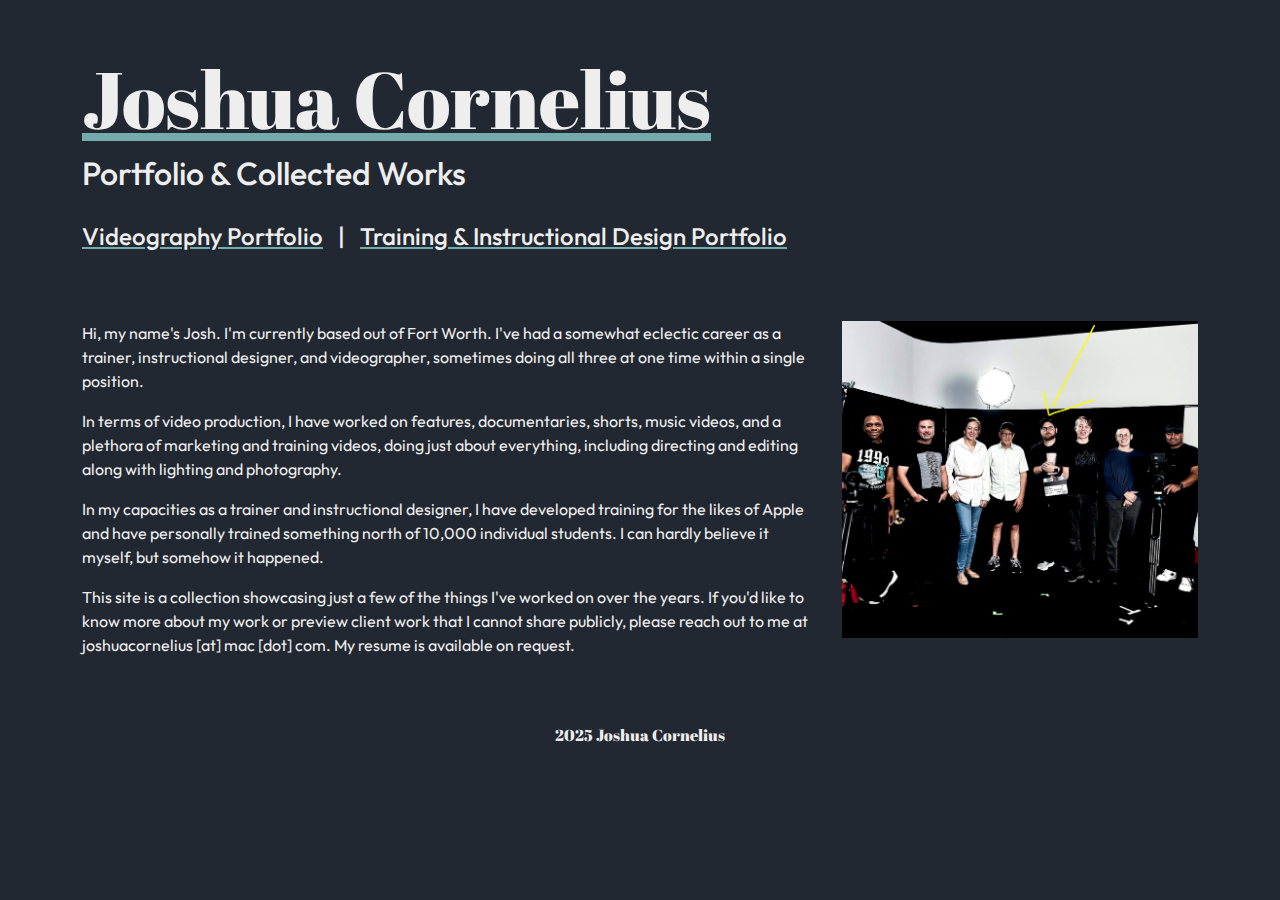
<file: index.html>
<!DOCTYPE html>
<html>
<head>
   <meta name="viewport" content="width=device-width, initial-scale=1.0" />
   <title>Joshua Cornelius - Home</title>
   <meta name="description" content="The portfolio and collected works of Joshua Cornelius"/>
      <meta name="author" content="Joshua Cornelius" />
      <meta name="keywords" content="videography, instructional design, training" />
   <style type="text/css">.body { width: auto; }</style>
   <link rel="shortcut icon" href="favicon.ico" type="image/vnd.microsoft.icon" />
   <link rel="preconnect" href="https://fonts.googleapis.com">
<link rel="preconnect" href="https://fonts.gstatic.com" crossorigin>
<link href="https://fonts.googleapis.com/css2?family=Abril+Fatface&family=Outfit:wght@100..900&display=swap" rel="stylesheet">
   <link href="https://cdn.jsdelivr.net/npm/bootstrap@5.3.3/dist/css/bootstrap.min.css" rel="stylesheet" integrity="sha384-QWTKZyjpPEjISv5WaRU9OFeRpok6YctnYmDr5pNlyT2bRjXh0JMhjY6hW+ALEwIH" crossorigin="anonymous">
   <link rel="stylesheet" href="style.css" type="text/css" />
</head>
<body>
   <div class="container">
      <div class="row">
         <div class="col">
            <h1><u>Joshua Cornelius</u></h1>
            <h2>Portfolio & Collected Works</h2>
            <h4><a href="video.html">Videography Portfolio</a>&nbsp;&nbsp;&nbsp;|&nbsp;&nbsp;&nbsp;<a href="training_and_id.html">Training & Instructional Design Portfolio</a></h4>
         </div>
      </div>
      <div class="row">
         <div class="col">
            <p>Hi, my name's Josh. I'm currently based out of Fort Worth. I've had a somewhat eclectic career as a trainer, instructional designer, and videographer, sometimes doing all three at one time within a single position.</p>
            <p>In terms of video production, I have worked on features, documentaries, shorts, music videos, and a plethora of marketing and training videos, doing just about everything, including directing and editing along with lighting and photography.</p>
            <p>In my capacities as a trainer and instructional designer, I have developed training for the likes of Apple and have personally trained something north of 10,000 individual students. I can hardly believe it myself, but somehow it happened.</p>

            <p>This site is a collection showcasing just a few of the things I've worked on over the years. If you'd like to know more about my work or preview client work that I cannot share publicly, please reach out to me at joshuacornelius [at] mac [dot] com. My resume is available on request.</p>
         </div>
         <div class="col-md-4">
            <img style="width:100%;" src="crew.png" alt="Me and the crew"/>
         </div>
      </div>
      
   <div class="row">
     <div class="col" style="text-align:center;margin-top:50px;">
       <p style="font-family:Abril Fatface">2025 Joshua Cornelius</p>
     </div>
   </div>
</div>
   <script src="https://cdn.jsdelivr.net/npm/bootstrap@5.3.3/dist/js/bootstrap.bundle.min.js" integrity="sha384-YvpcrYf0tY3lHB60NNkmXc5s9fDVZLESaAA55NDzOxhy9GkcIdslK1eN7N6jIeHz" crossorigin="anonymous"></script>
</body>
</html>
</file>
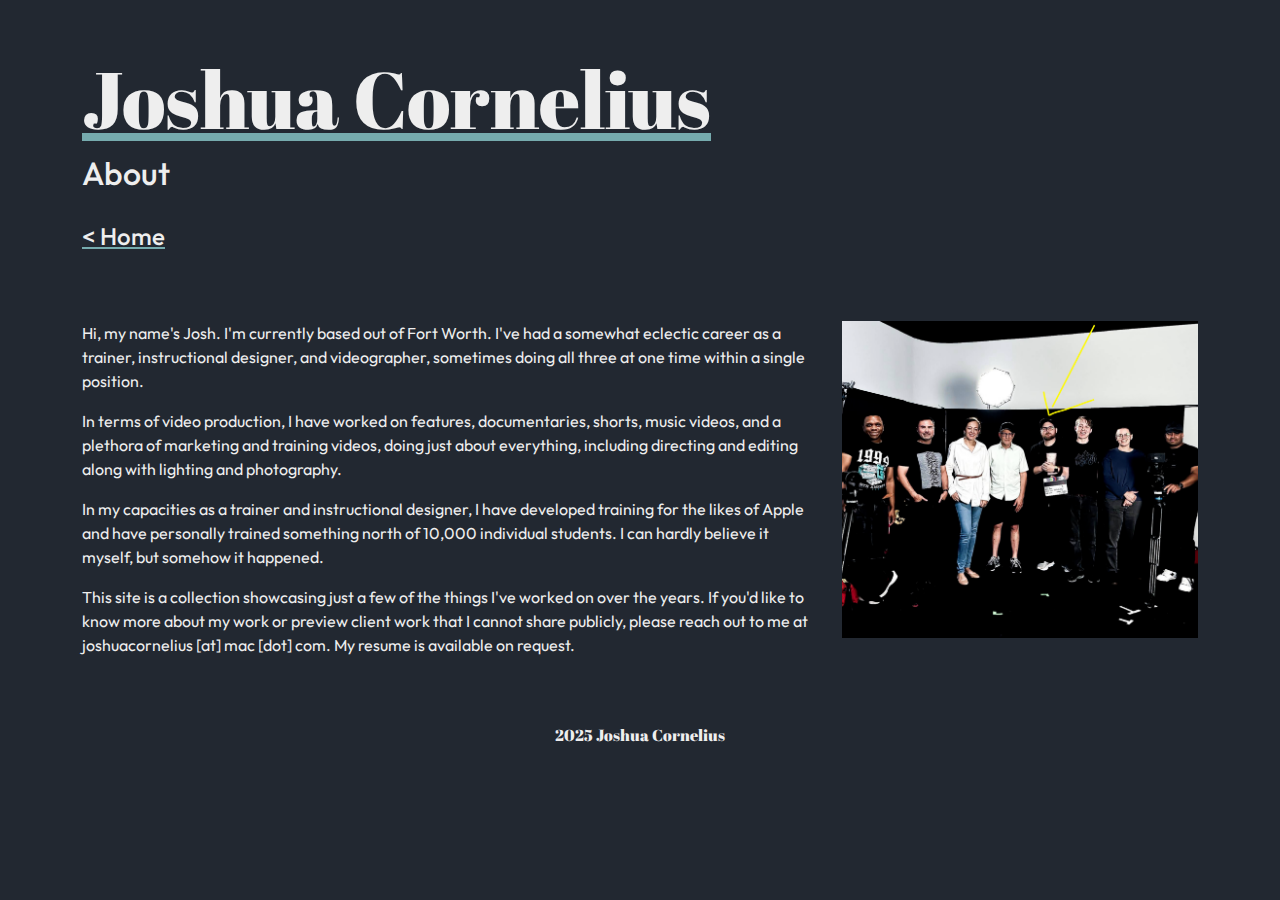
<file: about.html>
<!DOCTYPE html>
<html>
<head>
   <meta name="viewport" content="width=device-width, initial-scale=1.0" />
   <title>Joshua Cornelius - About</title>
   <meta name="description" content="description"/>
   <meta name="author" content="author" />
   <meta name="keywords" content="keywords" />
   <style type="text/css">.body { width: auto; }</style>
   <link rel="shortcut icon" href="favicon.ico" type="image/vnd.microsoft.icon" />
   <link rel="preconnect" href="https://fonts.googleapis.com">
<link rel="preconnect" href="https://fonts.gstatic.com" crossorigin>
<link href="https://fonts.googleapis.com/css2?family=Abril+Fatface&family=Outfit:wght@100..900&display=swap" rel="stylesheet">
   <link href="https://cdn.jsdelivr.net/npm/bootstrap@5.3.3/dist/css/bootstrap.min.css" rel="stylesheet" integrity="sha384-QWTKZyjpPEjISv5WaRU9OFeRpok6YctnYmDr5pNlyT2bRjXh0JMhjY6hW+ALEwIH" crossorigin="anonymous">
   <link rel="stylesheet" href="style.css" type="text/css" />
</head>
<body>
   <div class="container">
      <div class="row">
         <div class="col">
            <h1><u>Joshua Cornelius</u></h1>
            <h2>About</h2>
            <h4><a href="index.html">< Home</a></h4>
         </div>
      </div>
      <div class="row">
         <div class="col">
            <p>Hi, my name's Josh. I'm currently based out of Fort Worth. I've had a somewhat eclectic career as a trainer, instructional designer, and videographer, sometimes doing all three at one time within a single position.</p>
            <p>In terms of video production, I have worked on features, documentaries, shorts, music videos, and a plethora of marketing and training videos, doing just about everything, including directing and editing along with lighting and photography.</p>
            <p>In my capacities as a trainer and instructional designer, I have developed training for the likes of Apple and have personally trained something north of 10,000 individual students. I can hardly believe it myself, but somehow it happened.</p>

            <p>This site is a collection showcasing just a few of the things I've worked on over the years. If you'd like to know more about my work or preview client work that I cannot share publicly, please reach out to me at joshuacornelius [at] mac [dot] com. My resume is available on request.</p>
         </div>
         <div class="col-md-4">
            <img style="width:100%;" src="crew.png" alt="Me and the crew"/>
         </div>
      </div>
      
   <div class="row">
     <div class="col" style="text-align:center;margin-top:50px;">
       <p style="font-family:Abril Fatface">2025 Joshua Cornelius</p>
     </div>
   </div>
</div>
   <script src="https://cdn.jsdelivr.net/npm/bootstrap@5.3.3/dist/js/bootstrap.bundle.min.js" integrity="sha384-YvpcrYf0tY3lHB60NNkmXc5s9fDVZLESaAA55NDzOxhy9GkcIdslK1eN7N6jIeHz" crossorigin="anonymous"></script>
</body>
</html>
</file>
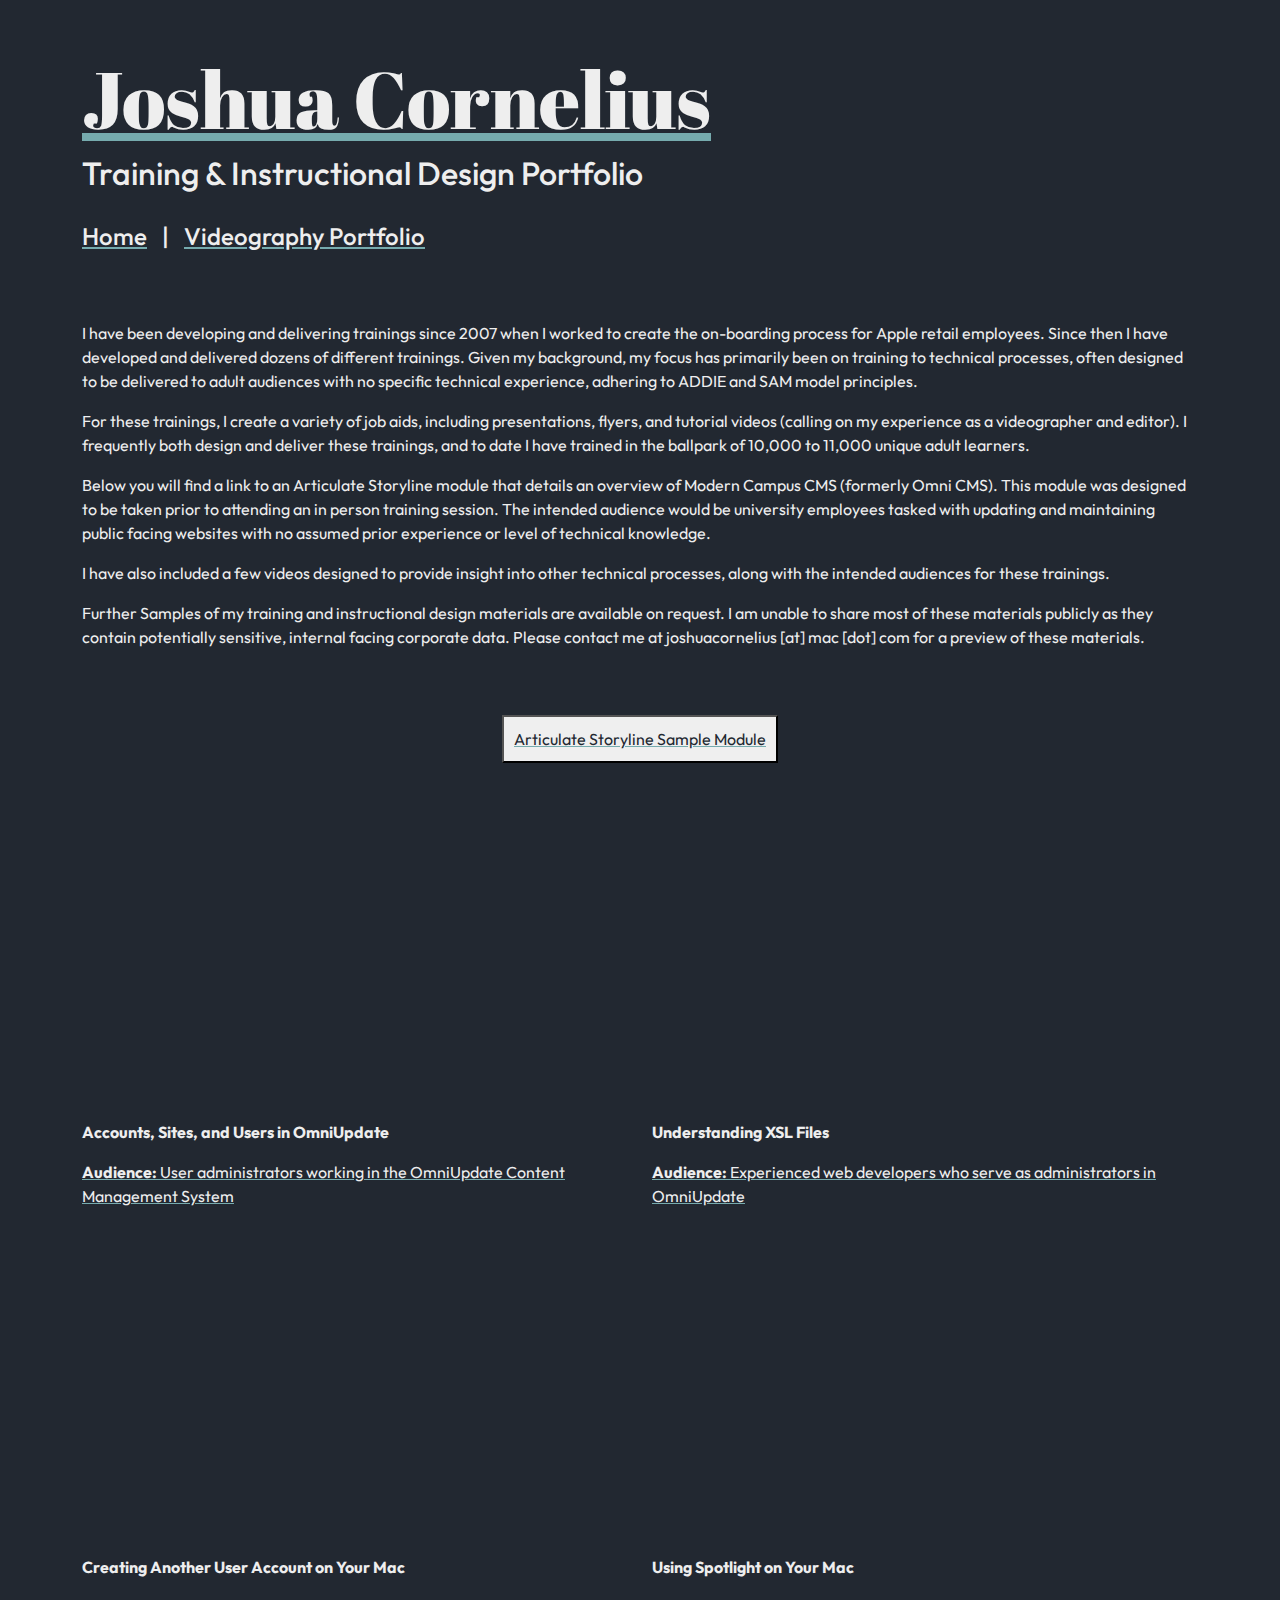
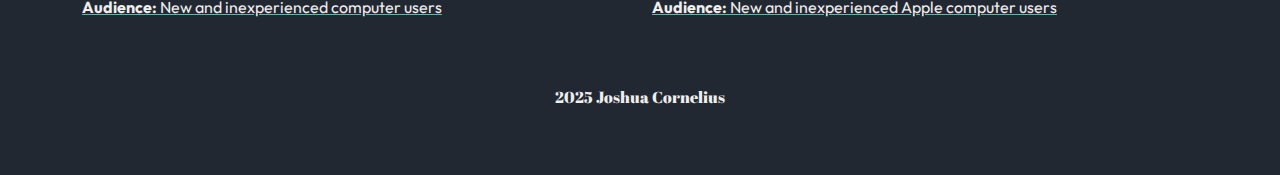
<file: training_and_id.html>
<!DOCTYPE html>
<html>
<head>
   <meta name="viewport" content="width=device-width, initial-scale=1.0" />
   <title>Joshua Cornelius - Training & Instructional Design Samples</title>
   <meta name="description" content="The portfolio and collected works of Joshua Cornelius"/>
      <meta name="author" content="Joshua Cornelius" />
      <meta name="keywords" content="videography, instructional design, training" />
   <style type="text/css">.body { width: auto; }</style>
   <link rel="shortcut icon" href="favicon.ico" type="image/vnd.microsoft.icon" />
   <link rel="preconnect" href="https://fonts.googleapis.com">
<link rel="preconnect" href="https://fonts.gstatic.com" crossorigin>
<link href="https://fonts.googleapis.com/css2?family=Abril+Fatface&family=Outfit:wght@100..900&display=swap" rel="stylesheet">
   <link href="https://cdn.jsdelivr.net/npm/bootstrap@5.3.3/dist/css/bootstrap.min.css" rel="stylesheet" integrity="sha384-QWTKZyjpPEjISv5WaRU9OFeRpok6YctnYmDr5pNlyT2bRjXh0JMhjY6hW+ALEwIH" crossorigin="anonymous">
   <link rel="stylesheet" href="style.css" type="text/css" />
</head>
<body>
   <div class="container">
      <div class="row">
         <div class="col">
            <h1><u>Joshua Cornelius</u></h1>
            <h2>Training & Instructional Design Portfolio</h2>
            <h4><a href="index.html">Home</a>&nbsp;&nbsp;&nbsp;|&nbsp;&nbsp;&nbsp;<a href="video.html">Videography Portfolio</a></h4>
         </div>
      </div>
      <div class="row">
         <div class="col">
            <p>I have been developing and delivering trainings since 2007 when I worked to create the on-boarding process for Apple retail employees. Since then I have developed and delivered dozens of different trainings. Given my background, my focus has primarily been on training to technical processes, often designed to be delivered to adult audiences with no specific technical experience, adhering to ADDIE and SAM model principles.</p>

               <p>For these trainings, I create a variety of job aids, including presentations, flyers, and tutorial videos (calling on my experience as a videographer and editor). I frequently both design and deliver these trainings, and to date I have trained in the ballpark of 10,000 to 11,000 unique adult learners.<p>
                  <p>Below you will find a link to an Articulate Storyline module that details an overview of Modern Campus CMS (formerly Omni CMS). This module was designed to be taken prior to attending an in person training session. The intended audience would be university employees tasked with updating and maintaining public facing websites with no assumed prior experience or level of technical knowledge.</p>
                  <p>I have also included a few videos designed to provide insight into other technical processes, along with the intended audiences for these trainings.</p>
            <p>Further Samples of my training and instructional design materials are available on request. I am unable to share most of these materials publicly as they contain potentially sensitive, internal facing corporate data. Please contact me at joshuacornelius [at] mac [dot] com for a preview of these materials.</p>
         </div>
      </div>
      <div class="row">
         <div class="col">
            <center><button style="margin:50px 0px;padding:10px;"><a href="/id_sample/story.html">Articulate Storyline Sample Module</a></button></center>
         </div>
      </div>
      <div class="row">
         <div class="col-md-6">
            <div class="ratio ratio-16x9">                 
                 <iframe width="560" height="315" src="https://www.youtube.com/embed/ibnwWOGEd5c?si=AHk9XrkhLm7EjIz5" title="YouTube video player" frameborder="0" allow="accelerometer; autoplay; clipboard-write; encrypted-media; gyroscope; picture-in-picture; web-share" referrerpolicy="strict-origin-when-cross-origin" allowfullscreen></iframe>
              </div>
                  <p><b>Accounts, Sites, and Users in OmniUpdate</b></p>
                  <p style="margin-bottom:40px;"><u><b>Audience:</b> User administrators working in the OmniUpdate Content Management System</u></p>
         </div>
         <div class="col-md-6">
                  <div class="ratio ratio-16x9">                 
                 <iframe width="560" height="315" src="https://www.youtube.com/embed/D9jb05wCTt4?si=OEQKf70-9KIuk6hv" title="YouTube video player" frameborder="0" allow="accelerometer; autoplay; clipboard-write; encrypted-media; gyroscope; picture-in-picture; web-share" referrerpolicy="strict-origin-when-cross-origin" allowfullscreen></iframe>
              </div>
                  <p><b>Understanding XSL Files</b></p>
                  <p style="margin-bottom:40px;"><u><b>Audience:</b> Experienced web developers who serve as administrators in OmniUpdate</u></p>
         </div>
      </div>
       <div class="row">
         <div class="col-md-6">
            <div class="ratio ratio-16x9">                 
                 <iframe width="560" height="315" src="https://www.youtube.com/embed/KVW2k2ZSRCk?si=xUzxC-bDlpZ6HtSE" title="YouTube video player" frameborder="0" allow="accelerometer; autoplay; clipboard-write; encrypted-media; gyroscope; picture-in-picture; web-share" referrerpolicy="strict-origin-when-cross-origin" allowfullscreen></iframe>
              </div>
                  <p><b>Creating Another User Account on Your Mac</b></p>
                  <p><u><b>Audience:</b> New and inexperienced computer users</u></p>
         </div>
         <div class="col-md-6">
            <div class="ratio ratio-16x9">                 
                 <iframe width="560" height="315" src="https://www.youtube.com/embed/yyse1tbgR0w?si=x4O2Uk1v2t_LjkcJ" title="YouTube video player" frameborder="0" allow="accelerometer; autoplay; clipboard-write; encrypted-media; gyroscope; picture-in-picture; web-share" referrerpolicy="strict-origin-when-cross-origin" allowfullscreen></iframe>
              </div>
                  <p><b>Using Spotlight on Your Mac</b></p>
                  <p><u><b>Audience:</b> New and inexperienced Apple computer users</u></p>
         </div>
      </div>
      
   <div class="row">
     <div class="col" style="text-align:center;margin-top:50px;">
       <p style="font-family:Abril Fatface">2025 Joshua Cornelius</p>
     </div>
   </div>
</div>
   <script src="https://cdn.jsdelivr.net/npm/bootstrap@5.3.3/dist/js/bootstrap.bundle.min.js" integrity="sha384-YvpcrYf0tY3lHB60NNkmXc5s9fDVZLESaAA55NDzOxhy9GkcIdslK1eN7N6jIeHz" crossorigin="anonymous"></script>
</body>
</html>
</file>
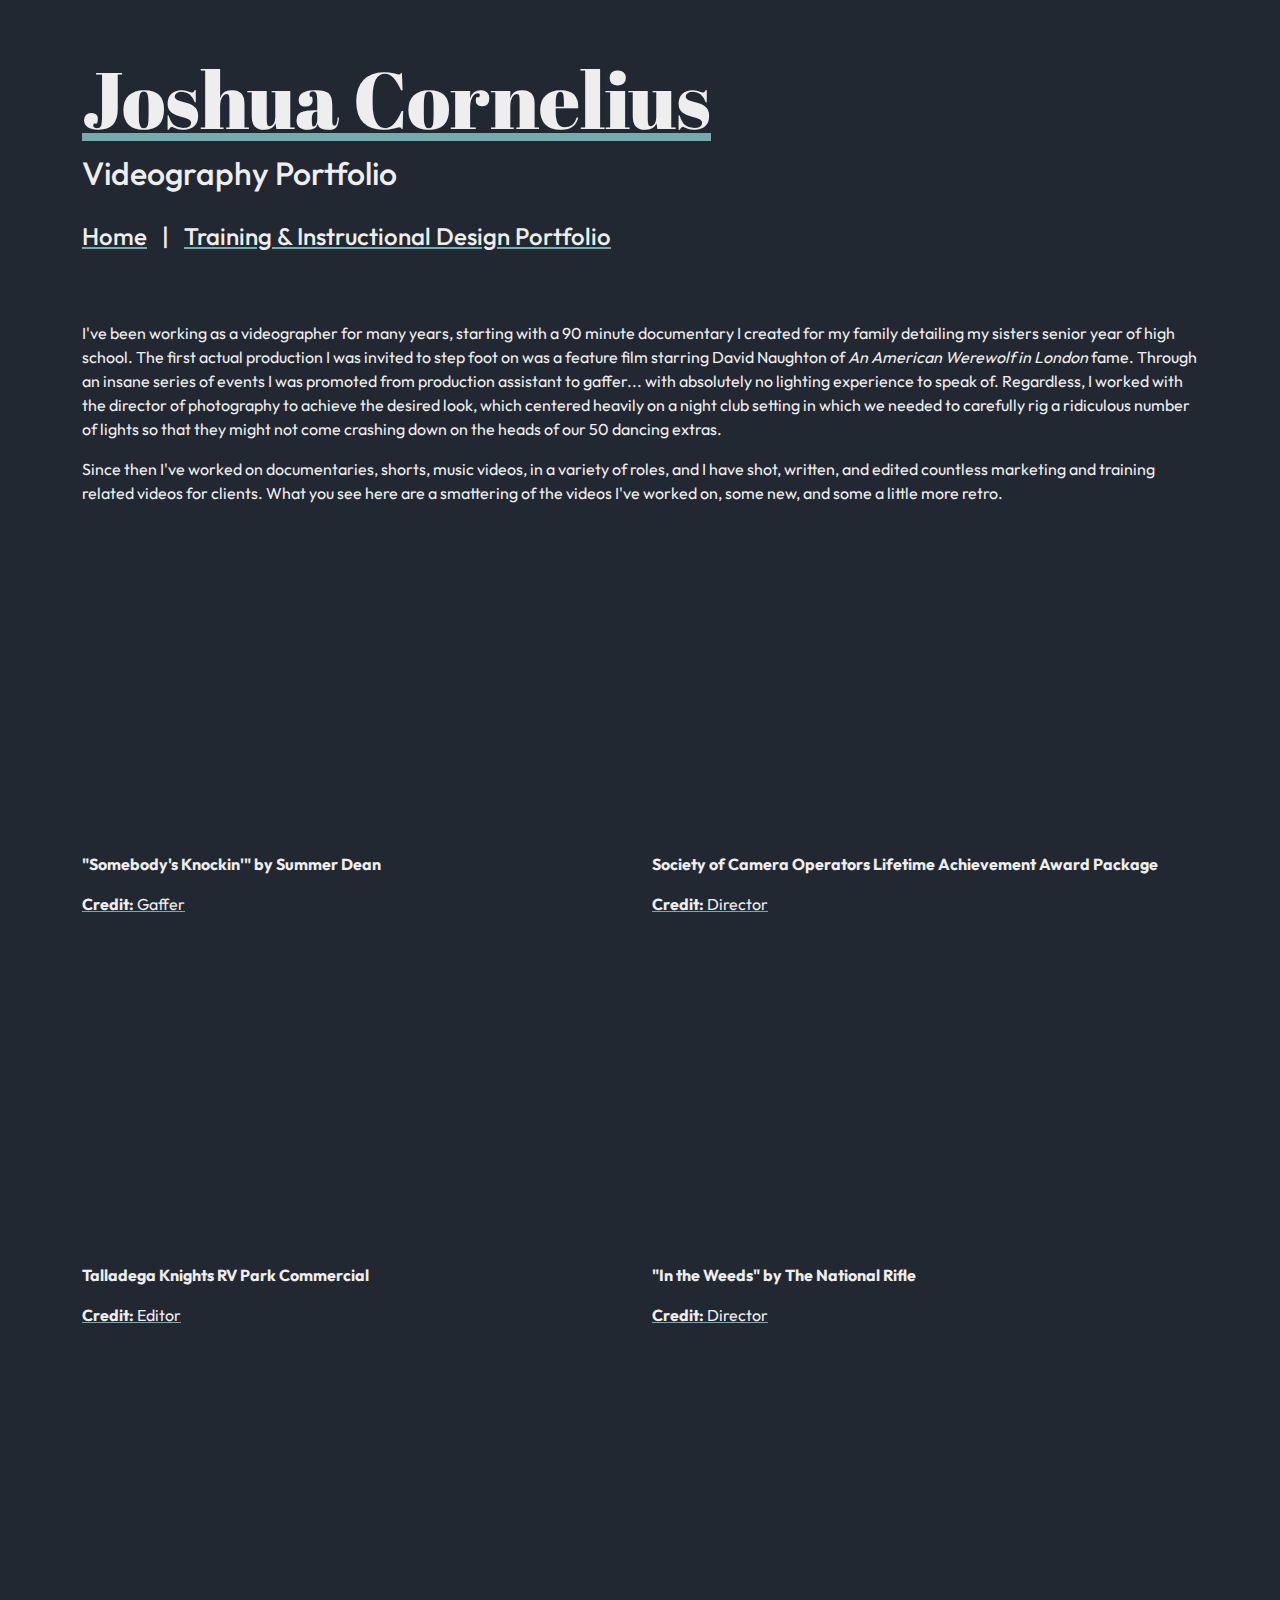
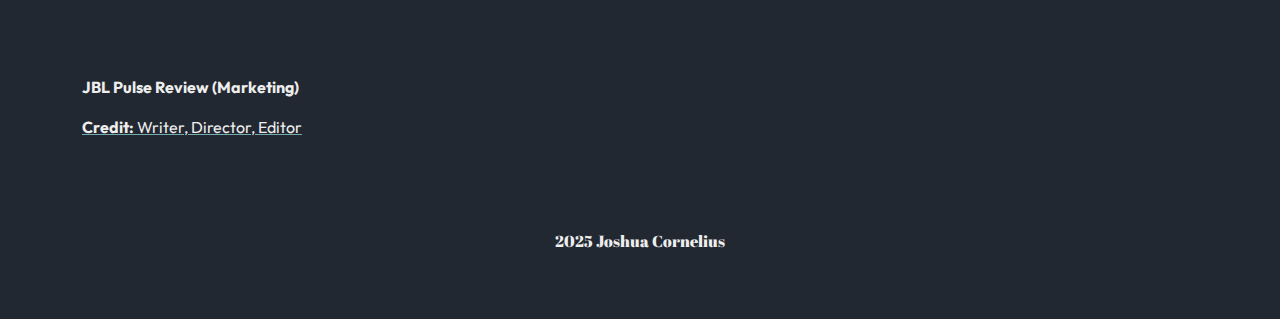
<file: video.html>
<!DOCTYPE html>
<html>
   <head>
      <meta name="viewport" content="width=device-width, initial-scale=1.0" />
      <title>Joshua Cornelius - Video Samples</title>
      <meta name="description" content="The portfolio and collected works of Joshua Cornelius"/>
      <meta name="author" content="Joshua Cornelius" />
      <meta name="keywords" content="videography, instructional design, training" />
      <style type="text/css">.body { width: auto; }</style>
      <link rel="preconnect" href="https://fonts.googleapis.com">
<link rel="preconnect" href="https://fonts.gstatic.com" crossorigin>
<link href="https://fonts.googleapis.com/css2?family=Abril+Fatface&family=Outfit:wght@100..900&display=swap" rel="stylesheet">
      <link href="https://cdn.jsdelivr.net/npm/bootstrap@5.3.3/dist/css/bootstrap.min.css" rel="stylesheet" integrity="sha384-QWTKZyjpPEjISv5WaRU9OFeRpok6YctnYmDr5pNlyT2bRjXh0JMhjY6hW+ALEwIH" crossorigin="anonymous">
      <link rel="stylesheet" href="style.css" type="text/css" />
   </head>
   <body>
      <div class="container">
         <div class="row">
            <div class="col">
               <h1><u>Joshua Cornelius</u></h1>
               <h2>Videography Portfolio</h2>
               <h4><a href="index.html">Home</a>&nbsp;&nbsp;&nbsp;|&nbsp;&nbsp;&nbsp;<a href="training_and_id.html">Training & Instructional Design Portfolio</a></h4>
            </div>
         </div>
         <div class="row">
            <div class="col">
               <p>I've been working as a videographer for many years, starting with a 90 minute documentary I created for my family detailing my sisters senior year of high school. The first actual production I was invited to step foot on was a feature film starring David Naughton of <i>An American Werewolf in London</i> fame. Through an insane series of events I was promoted from production assistant to gaffer... with absolutely no lighting experience to speak of. Regardless, I worked with the director of photography to achieve the desired look, which centered heavily on a night club setting in which we needed to carefully rig a ridiculous number of lights so that they might not come crashing down on the heads of our 50 dancing extras.</p>
               <p style="margin-bottom:40px;">Since then I've worked on documentaries, shorts, music videos, in a variety of roles, and I have shot, written, and edited countless marketing and training related videos for clients. What you see here are a smattering of the videos I've worked on, some new, and some a little more retro.</p>
            </div>
         </div>
         <div class="row">
            <div class="col-md-6">
               <div class="ratio ratio-16x9">
                  <iframe width="560" height="315" src="https://www.youtube.com/embed/jQMmjIBParA?si=ClwupyVIEPYA57vF" title="YouTube video player" frameborder="0" allow="accelerometer; autoplay; clipboard-write; encrypted-media; gyroscope; picture-in-picture; web-share" referrerpolicy="strict-origin-when-cross-origin" allowfullscreen></iframe>
               </div>
               <p><b>"Somebody's Knockin'" by Summer Dean</b></p>
               <p style="margin-bottom:40px;"><u><b>Credit:</b> Gaffer</u></p>
            </div>
            <div class="col-md-6">
               <div class="ratio ratio-16x9">
                  <iframe width="560" height="315" src="https://www.youtube.com/embed/o1Z-N79wT9A?si=dmeQViZk5BjYQV5q" title="YouTube video player" frameborder="0" allow="accelerometer; autoplay; clipboard-write; encrypted-media; gyroscope; picture-in-picture; web-share" referrerpolicy="strict-origin-when-cross-origin" allowfullscreen></iframe>
               </div>
               <p><b>Society of Camera Operators Lifetime Achievement Award Package</b></p>
               <p style="margin-bottom:40px;"><u><b>Credit:</b> Director</u></p>
            </div>
         </div>
         <div class="row">
            <div class="col-md-6">
               <div class="ratio ratio-16x9">                 
                 <iframe width="560" height="315" src="https://www.youtube.com/embed/y5Te0FWRaq0?si=ISS27aYStCt1ooQL" title="YouTube video player" frameborder="0" allow="accelerometer; autoplay; clipboard-write; encrypted-media; gyroscope; picture-in-picture; web-share" referrerpolicy="strict-origin-when-cross-origin" allowfullscreen></iframe>
              </div>
                  <p><b>Talladega Knights RV Park Commercial</b></p>
                  <p style="margin-bottom:40px;"><u><b>Credit:</b> Editor</u></p>
            </div>
            <div class="col-md-6">
               <div class="ratio ratio-16x9">
                  <iframe width="560" height="315" src="https://www.youtube.com/embed/as0C6jrRHzk?si=i09Fod_onqmdnGOk" title="YouTube video player" frameborder="0" allow="accelerometer; autoplay; clipboard-write; encrypted-media; gyroscope; picture-in-picture; web-share" referrerpolicy="strict-origin-when-cross-origin" allowfullscreen></iframe>
               </div>
                  <p><b>"In the Weeds" by The National Rifle</b></p>
                  <p style="margin-bottom:40px;"><u><b>Credit:</b> Director</u></p>
               </div>
            </div>
         <div class="row">
            <div class="col-md-6">
               <div class="ratio ratio-16x9">                 
                 <iframe width="560" height="315" src="https://www.youtube.com/embed/94JqnBEOEq4?si=6BD9Lc1N8ucKU6ch" title="YouTube video player" frameborder="0" allow="accelerometer; autoplay; clipboard-write; encrypted-media; gyroscope; picture-in-picture; web-share" referrerpolicy="strict-origin-when-cross-origin" allowfullscreen></iframe>
               </div>
                  <p><b>JBL Pulse Review (Marketing)</b></p>
                  <p style="margin-bottom:40px;"><u><b>Credit:</b> Writer, Director, Editor</u></p>
            </div>
            <div class="col-md-6">
               
               </div>
            </div>
         </div>
      <div class="row">
        <div class="col" style="text-align:center;margin-top:50px;">
          <p style="font-family:Abril Fatface">2025 Joshua Cornelius</p>
        </div>
      </div>
      <script src="https://cdn.jsdelivr.net/npm/bootstrap@5.3.3/dist/js/bootstrap.bundle.min.js" integrity="sha384-YvpcrYf0tY3lHB60NNkmXc5s9fDVZLESaAA55NDzOxhy9GkcIdslK1eN7N6jIeHz" crossorigin="anonymous"></script>
   </body>
</html>
</file>
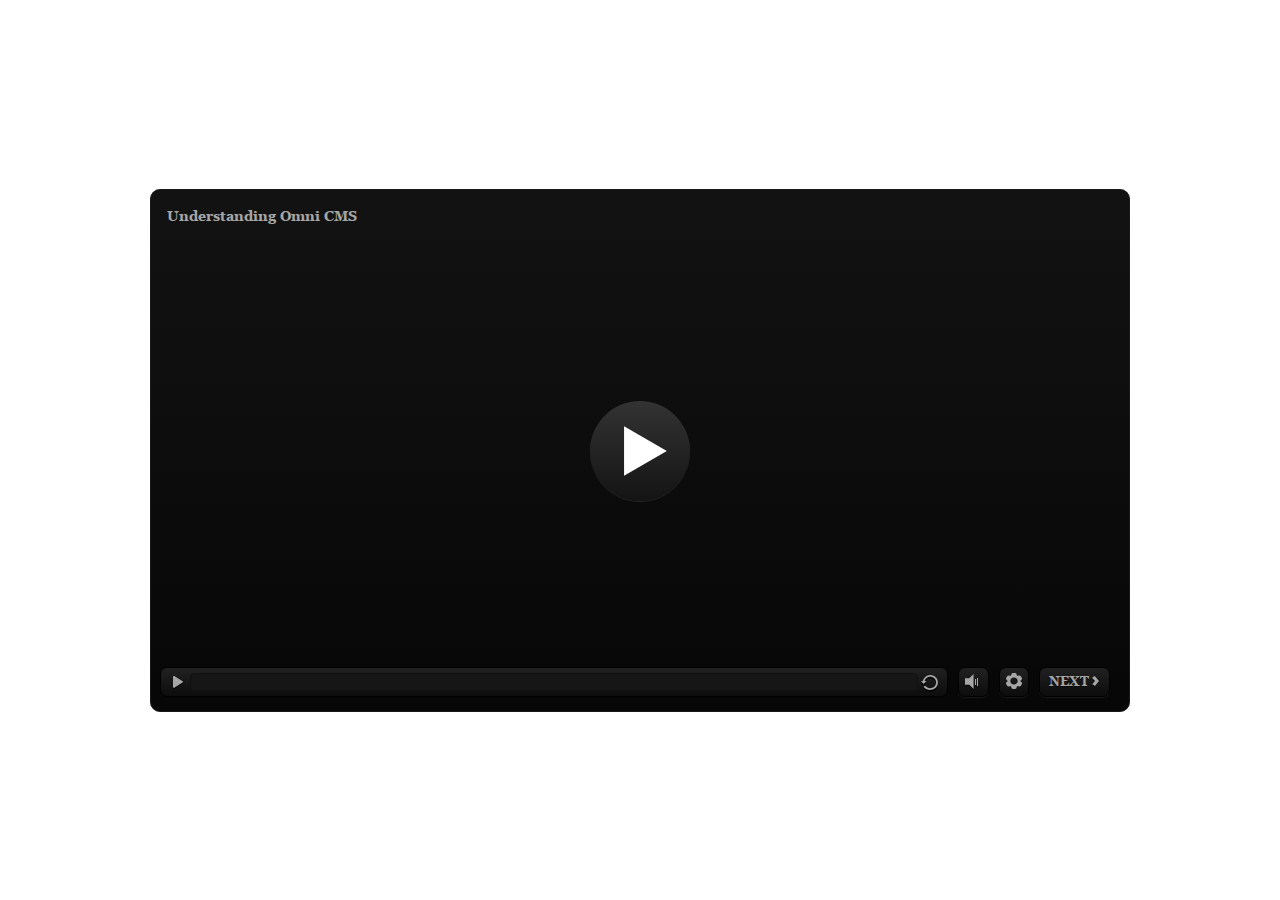
<file: id_sample/story.html>
<!DOCTYPE html>
<html lang="en-US">
<head>
  <meta charset="utf-8">
  <!-- Created using Storyline 3 - http://www.articulate.com  -->
  <!-- version: 3.12.24693.0 -->
  <title>Understanding Omni CMS</title>
  <meta http-equiv="x-ua-compatible" content="IE=edge" />
  <meta name="viewport" content="width=device-width, initial-scale=1.0, user-scalable=no, shrink-to-fit=no, minimal-ui" />
  <meta name="apple-mobile-web-app-capable" content="yes" />
  <style>
    html, body { height: 100%; padding: 0; margin: 0 }
    #app { height: 100%; width: 100%; }
  </style>
  
  <script>window.THREE = { };</script>
</head>
<body style="background: #FFFFFF" class="cs-HTML theme-classic">
  <!-- 360 -->
  <script>!function(e){function n(e,i){return e.test(i)}function i(e){var i=e||navigator.userAgent,o=i.split("[FBAN");if(void 0!==o[1]&&(i=o[0]),this.apple={phone:n(t,i),ipod:n(d,i),tablet:!n(t,i)&&n(s,i),device:n(t,i)||n(d,i)||n(s,i)},this.amazon={phone:n(h,i),tablet:!n(h,i)&&n(a,i),device:n(h,i)||n(a,i)},this.android={phone:n(h,i)||n(b,i),tablet:!n(h,i)&&!n(b,i)&&(n(a,i)||n(r,i)),device:n(h,i)||n(a,i)||n(b,i)||n(r,i)},this.windows={phone:n(l,i),tablet:n(p,i),device:n(l,i)||n(p,i)},this.other={blackberry:n(f,i),blackberry10:n(u,i),opera:n(c,i),firefox:n(A,i),chrome:n(w,i),device:n(f,i)||n(u,i)||n(c,i)||n(A,i)||n(w,i)},this.seven_inch=n(v,i),this.any=this.apple.device||this.android.device||this.windows.device||this.other.device||this.seven_inch,this.phone=this.apple.phone||this.android.phone||this.windows.phone,this.tablet=this.apple.tablet||this.android.tablet||this.windows.tablet,"undefined"==typeof window)return this}function o(){var e=new i;return e.Class=i,e}var t=/iPhone/i,d=/iPod/i,s=/iPad/i,b=/(?=.*\bAndroid\b)(?=.*\bMobile\b)/i,r=/Android/i,h=/(?=.*\bAndroid\b)(?=.*\bSD4930UR\b)/i,a=/(?=.*\bAndroid\b)(?=.*\b(?:KFOT|KFTT|KFJWI|KFJWA|KFSOWI|KFTHWI|KFTHWA|KFAPWI|KFAPWA|KFARWI|KFASWI|KFSAWI|KFSAWA)\b)/i,l=/IEMobile/i,p=/(?=.*\bWindows\b)(?=.*\bARM\b)/i,f=/BlackBerry/i,u=/BB10/i,c=/Opera Mini/i,w=/(CriOS|Chrome)(?=.*\bMobile\b)/i,A=/(?=.*\bFirefox\b)(?=.*\bMobile\b)/i,v=new RegExp("(?:Nexus 7|BNTV250|Kindle Fire|Silk|GT-P1000)","i");"undefined"!=typeof module&&module.exports&&"undefined"==typeof window?module.exports=i:"undefined"!=typeof module&&module.exports&&"undefined"!=typeof window?module.exports=o():"function"==typeof define&&define.amd?define("isMobile",[],e.isMobile=o()):e.isMobile=o()}(this);
    window.isMobile.apple.tablet = window.isMobile.apple.tablet ||
      (navigator.platform === 'MacIntel' && navigator.maxTouchPoints > 1);
    window.isMobile.apple.device = window.isMobile.apple.device || window.isMobile.apple.tablet;
    window.isMobile.tablet = window.isMobile.tablet || window.isMobile.apple.tablet;
    window.isMobile.any = window.isMobile.any || window.isMobile.apple.tablet;
  </script>

  <div id="focus-sink" aria-hidden="true" tabIndex="-1"></div>

  <div id="preso"></div>
  <script>
    window.DS = {};
    window.globals = {
      DATA_PATH_BASE: '',
      HAS_FRAME: true,
      HAS_SLIDE: true,

      lmsPresent: false,
      tinCanPresent: false,
      cmi5Present: false,
      aoSupport: false,
      scale: 'noscale',
      captureRc: false,
      browserSize: 'optimal',
      bgColor: '#FFFFFF',
      features: 'AccessibleText,SettingsControl,TextStyleHyperlinks',
      themeName: 'classic',
      preloaderColor: '#FFFFFF',
      suppressAnalytics: false,
      productChannel: 'perpetual',
      publishSource: 'storyline',
      aid: '',
      cid: 'dce40501-1cab-4f21-a1ac-f9b8ff936690',
      playerVersion: '3.12.24693.0',
      maxIosVideoElements: 5,

      
      parseParams: function(qs) {
        if (window.globals.parsedParams != null) {
          return window.globals.parsedParams;
        }
        qs = (qs || window.location.search.substr(1)).split('+').join(' ');
        var params = {},
            tokens,
            re = /[?&]?([^=]+)=([^&]*)/g;

        while (tokens = re.exec(qs)) {
          params[decodeURIComponent(tokens[1]).trim()] =
            decodeURIComponent(tokens[2]).trim();
        }
        window.globals.parsedParams = params;
        return params;
      }

    };

    (function() {

      var classTypes = [ 'desktop', 'mobile', 'phone', 'tablet' ];

      var addDeviceClasses = function(prefix, testObj) {
        var curr, i;
        for (i = 0; i < classTypes.length; i++) {
          curr = classTypes[i];
          if (testObj[curr]) {
            document.body.classList.add(prefix + curr);
          }
        }
      };

      var params = window.globals.parseParams(),
          isDevicePreview = params.devicepreview === '1',
          isPhoneOverride = params.deviceType === 'phone' || (isDevicePreview && params.phone == '1'),
          isTabletOverride = (params.deviceType === 'tablet' || isDevicePreview) && !isPhoneOverride,
          isMobileOverride = isPhoneOverride || isTabletOverride;

      var deviceView = {
        desktop: !window.isMobile.any && !isMobileOverride,
        mobile: window.isMobile.any || isMobileOverride,
        phone: isPhoneOverride || (window.isMobile.phone && !isTabletOverride),
        tablet: isTabletOverride || window.isMobile.tablet
      };

      window.globals.deviceView = deviceView;
      window.isMobile.desktop = !window.isMobile.any;
      window.isMobile.mobile = window.isMobile.any;

      addDeviceClasses('view-', deviceView);

    })();
  </script>
  
  <script src='story_content/user.js' type=text/javascript></script>
  <div class="slide-loader"></div>

  <script type="text/javascript">
    if (window.globals.deviceView.isMobile) { var doc = document, loader = doc.body.querySelector('.slide-loader'); [ 1, 2, 3 ].forEach(function(n) { var d = doc.createElement('div'); d.style.backgroundColor = window.globals.preloaderColor; d.classList.add('mobile-loader-dot'); d.classList.add('dot' + n); loader.appendChild(d); }); }
  </script>

  <div class="mobile-load-title-overlay" style="display: none">
    <div class="mobile-load-title">Understanding Omni CMS</div>
  </div>

  <div class="mobile-chrome-warning"></div>

  <script>
    
    if (window.autoSpider && window.vInterfaceObject) {
      document.querySelector('.mobile-load-title-overlay').style.display = 'none';
    }
  </script>

  

  <link rel="stylesheet" href="html5/data/css/output.min.css" data-noprefix />
</body>
<script src="html5/lib/scripts/bootstrapper.min.js"></script>
</html>
</file>
<file: style.css>
body {margin:50px 15px;background-color:#222831;color:#EEEEEE;font-family:"outfit";}
.bebas-neue-regular {
  font-family: "Bebas Neue", sans-serif;
  font-weight: 400;
  font-style: normal;
}

h1 {font-family: "Abril Fatface";font-size:80px;}
h2 {margin-bottom:30px;}
h4 {margin-bottom:70px;}
u {text-decoration-color:#76ABAE;}
a {color:#EEEEEE;text-decoration-color:#76ABAE;}
button a {color:#222831;}
</file>
